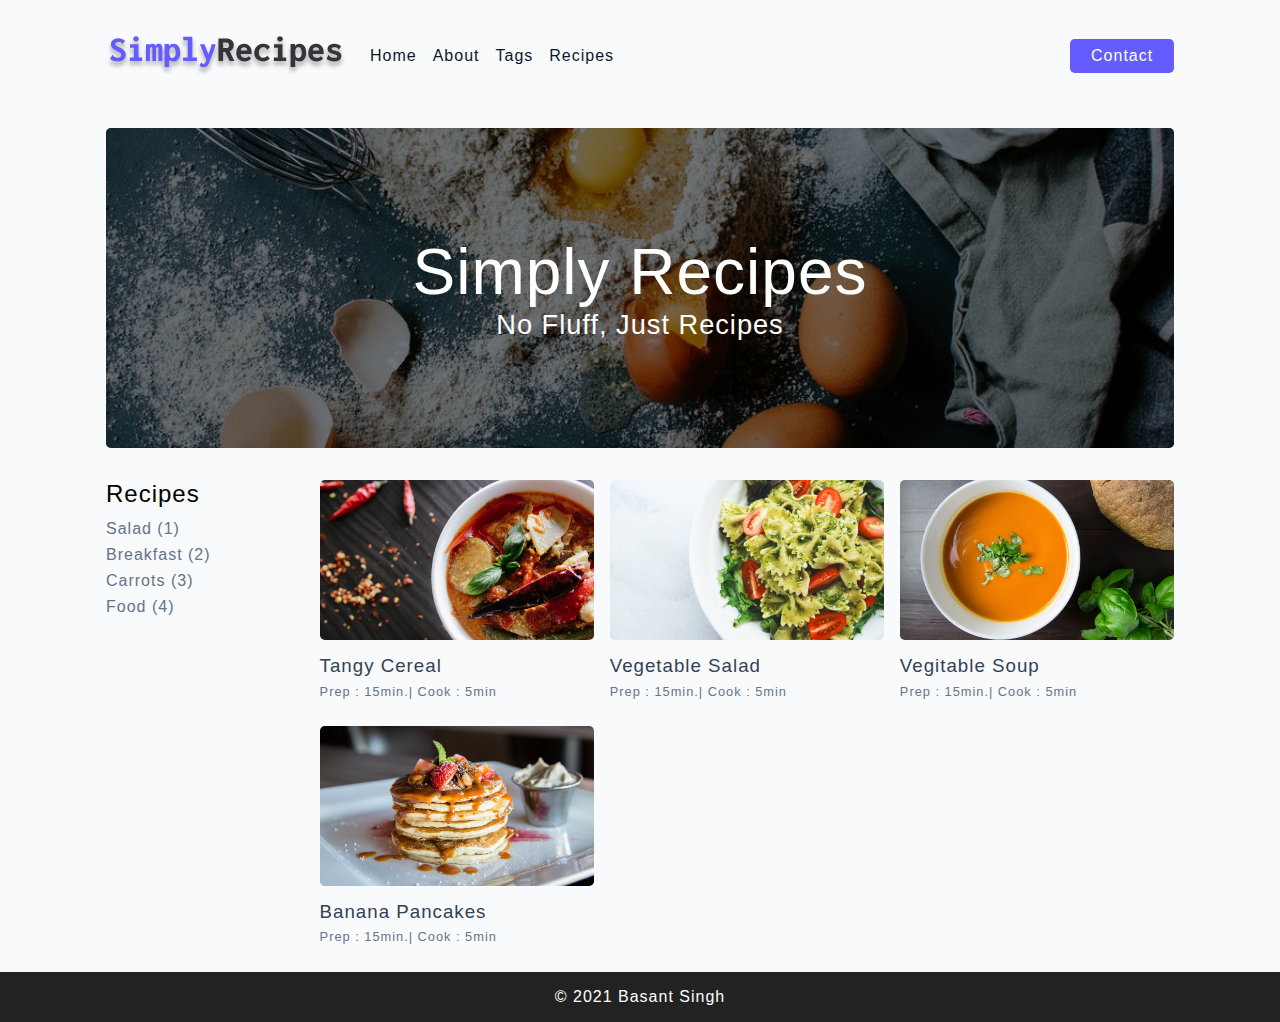
<file: index.html>
<!DOCTYPE html>
<html lang="en">
<head>
    <meta charset="UTF-8">
    <meta http-equiv="X-UA-Compatible" content="IE=edge">
    <meta name="viewport" content="width=device-width, initial-scale=1.0">
    <link rel="icon" href="assets/favicon.ico">
    <link rel="stylesheet" href="style.css">
    <title>Simply Recipes</title>
</head>
<body>
    <!-- main container start -->
    <main class="main-container">
        <!-- header start -->
        <header>
            <nav class="navbar">
                <div class="nav-list">
                    <a href="index.html" id="go"><img src="assets/logo.svg" alt="logo"></a><div class="hamburger"><i class="bi bi-list ham"></i></div>
                    <ul>
                        <li class="nav-list-items"><a href="index.html">Home</a></li>
                        <li class="nav-list-items"><a href="about.html">About</a></li>
                        <li class="nav-list-items"><a href="tags.html">Tags</a></li>
                        <li class="nav-list-items"><a href="recipes.html">Recipes</a></li>
                    </ul>
                </div>
                <a href="contact.html"><button class="nav-button">Contact</button></a>
            </nav>
        </header>
        <!-- header end -->
        <!-- hero start -->
        <div class="hero">
            <h1>Simply Recipes</h1>
            <h2>No Fluff, Just Recipes</h2>
        </div>
        <!-- hero end -->
        <section class="recipes">
            <div class="recipe-list">
                <h3>Recipes</h3>
                <ul>
                    <li class="recipe-list-tag"><a href="tag-template.html">Salad (1)</a></li>
                    <li class="recipe-list-tag"><a href="tag-template.html">Breakfast (2)</a></li>
                    <li class="recipe-list-tag"><a href="tag-template.html">Carrots (3)</a></li>
                    <li class="recipe-list-tag"><a href="tag-template.html">Food (4)</a></li>
                </ul>
            </div>
            <div class="recipe">
                <a href="single-recipe.html">
                    <img src="assets/recipes/recipe-1.jpg" alt="food">
                    <figcaption>
                        <h3 class="title">Tangy Cereal</h3>
                        <p class="time">Prep : 15min.| Cook : 5min</p>
                    </figcaption>
                </a>
                <a href="single-recipe.html">
                    <img src="assets/recipes/recipe-2.jpg" alt="food">
                    <figcaption>
                        <h3 class="title">Vegetable Salad</h3>
                        <p class="time">Prep : 15min.| Cook : 5min</p>
                    </figcaption>
                </a>
                <a href="single-recipe.html">
                    <img src="assets/recipes/recipe-3.jpeg" alt="food">
                    <figcaption>
                        <h3 class="title">Vegitable Soup</h3>
                        <p class="time">Prep : 15min.| Cook : 5min</p>
                    </figcaption>
                </a>
                <a href="single-recipe.html">
                    <img src="assets/recipes/recipe-4.jpeg" alt="food">
                    <figcaption>
                        <h3 class="title">Banana Pancakes</h3>
                        <p class="time">Prep : 15min.| Cook : 5min</p>
                    </figcaption>
                </a>
            </div>
        </section>
    </main>
    <!-- main container end -->
    <!-- footer start -->
    <footer class="footer">
        <p>&copy; 2021 Basant Singh</p>
    </footer>
    <!-- footer end -->
    <script src="app.js"></script>
</body>
</html>
</file>
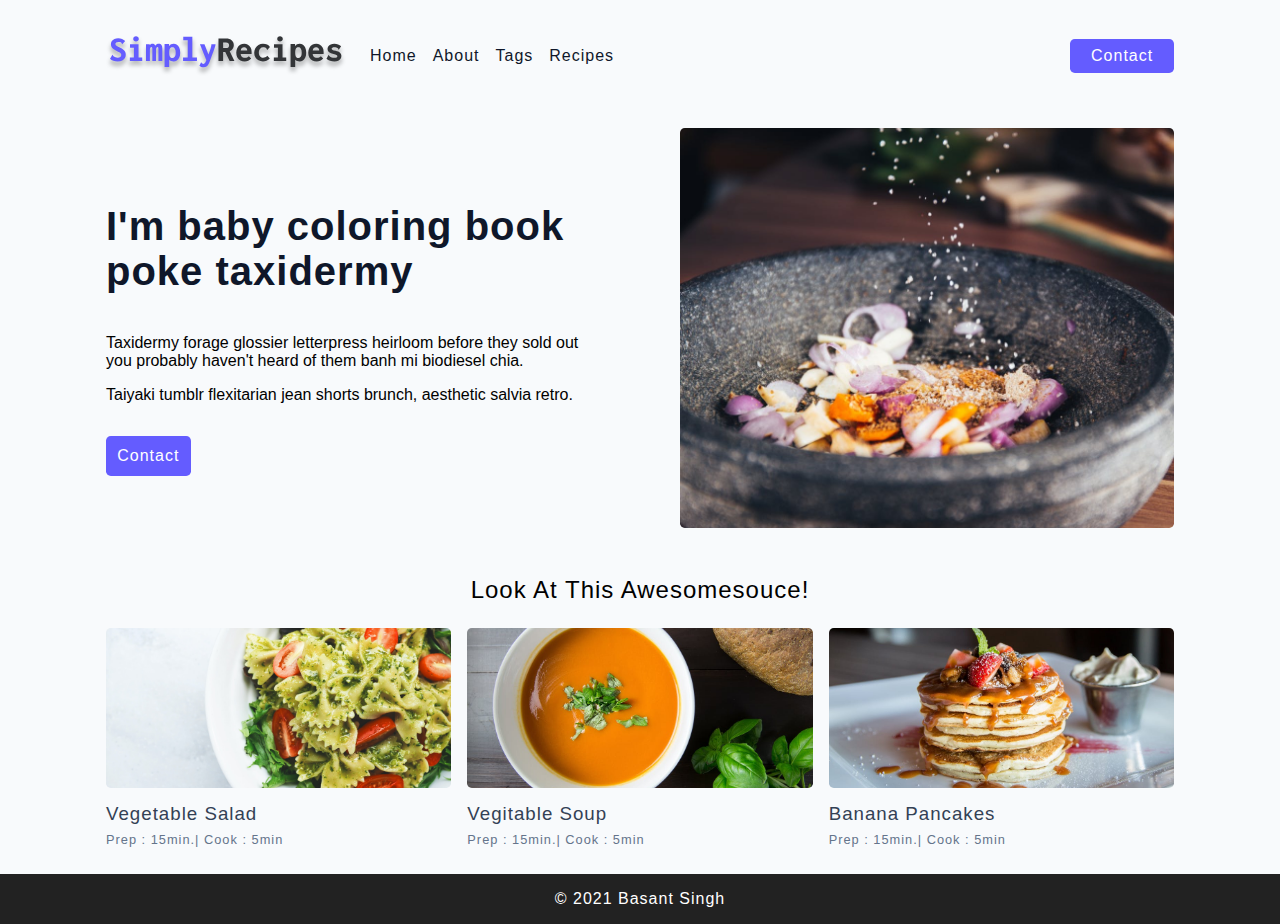
<file: about.html>
<!DOCTYPE html>
<html lang="en">
<head>
    <meta charset="UTF-8">
    <meta http-equiv="X-UA-Compatible" content="IE=edge">
    <meta name="viewport" content="width=device-width, initial-scale=1.0">
    <link rel="stylesheet" href="style.css">
    <link rel="icon" href="assets/favicon.ico">
    <title>About</title>
</head>
<body>
    <main class="main-container">
        <header>
            <nav class="navbar">
                <div class="nav-list">
                    <a href="index.html" id="go"><img src="assets/logo.svg" alt="logo"></a><div class="hamburger"><i class="bi bi-list ham"></i></div>
                    <ul>
                        <li class="nav-list-items"><a href="index.html">Home</a></li>
                        <li class="nav-list-items"><a href="about.html">About</a></li>
                        <li class="nav-list-items"><a href="tags.html">Tags</a></li>
                        <li class="nav-list-items"><a href="recipes.html">Recipes</a></li>
                    </ul>
                </div>
                <a href="contact.html"><button class="nav-button">Contact</button></a>
            </nav>
        </header>
        <div class="about-container">
            <div class="text-container">
                <h1>I'm baby coloring book poke taxidermy</h1>
                <p>Taxidermy forage glossier letterpress heirloom before they sold out you probably haven't heard of them banh mi biodiesel chia.</p>
                <p>Taiyaki tumblr flexitarian jean shorts brunch, aesthetic salvia retro.</p>
                <a href="contact.html"><button class="nav-button">Contact</button></a>
            </div>
            <img src="assets/about.jpeg" alt="">
        </div>
        <h2 class="h-center about-h2">Look At This Awesomesouce!</h2>
        <div class="recipe">
            
            <a href="single-recipe.html">
                <img src="assets/recipes/recipe-2.jpg" alt="food">
                <figcaption>
                    <h3 class="title">Vegetable Salad</h3>
                    <p class="time">Prep : 15min.| Cook : 5min</p>
                </figcaption>
            </a>
            <a href="single-recipe.html">
                <img src="assets/recipes/recipe-3.jpeg" alt="food">
                <figcaption>
                    <h3 class="title">Vegitable Soup</h3>
                    <p class="time">Prep : 15min.| Cook : 5min</p>
                </figcaption>
            </a>
            <a href="single-recipe.html">
                <img src="assets/recipes/recipe-4.jpeg" alt="food">
                <figcaption>
                    <h3 class="title">Banana Pancakes</h3>
                    <p class="time">Prep : 15min.| Cook : 5min</p>
                </figcaption>
            </a>
        </div>
    </main>
    <footer class="footer">
        <p>&copy; 2021 Basant Singh</p>
    </footer>
    <script src="app.js"></script>
</body>
</html>
</file>
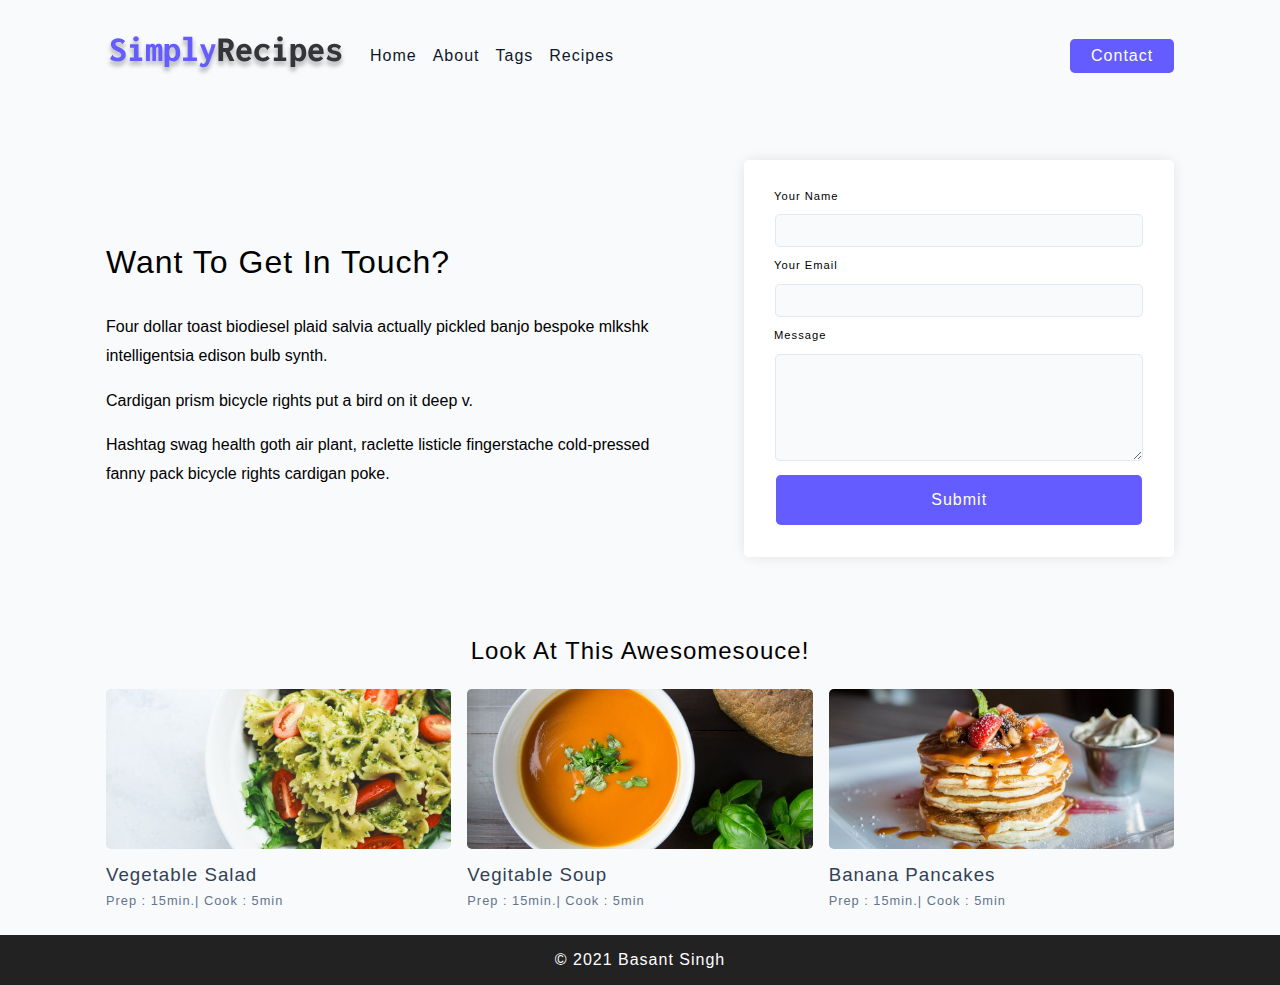
<file: contact.html>
<!DOCTYPE html>
<html lang="en">
<head>
    <meta charset="UTF-8">
    <meta http-equiv="X-UA-Compatible" content="IE=edge">
    <meta name="viewport" content="width=device-width, initial-scale=1.0">
    <link rel="icon" href="assets/favicon.ico">
    <link rel="stylesheet" href="style.css">
    <style>
        .text-container p{
            line-height: 1.8;
        }
        .text-container h2{
            font-size: 2em;
        }
    </style>
    <title>Contact</title>
</head>
<body>
    <main class="main-container">
        <header>
            <nav class="navbar">
                <div class="nav-list">
                    <a href="index.html" id="go"><img src="assets/logo.svg" alt="logo"></a><div class="hamburger"><i class="bi bi-list ham"></i></div>
                    <ul>
                        <li class="nav-list-items"><a href="index.html">Home</a></li>
                        <li class="nav-list-items"><a href="about.html">About</a></li>
                        <li class="nav-list-items"><a href="tags.html">Tags</a></li>
                        <li class="nav-list-items"><a href="recipes.html">Recipes</a></li>
                    </ul>
                </div>
                <a href="contact.html"><button class="nav-button">Contact</button></a>
            </nav>
        </header>
        <div class="contact-container">
            <div class="text-container">
                <h2>Want To Get In Touch?</h2>
                <p>Four dollar toast biodiesel plaid salvia actually pickled banjo bespoke mlkshk intelligentsia edison bulb synth.</p>
                <p>Cardigan prism bicycle rights put a bird on it deep v.</p>
                <p>Hashtag swag health goth air plant, raclette listicle fingerstache cold-pressed fanny pack bicycle rights cardigan poke.</p>
            </div>
            <form action="#">
                <label for="name">Your Name</label>
                <input type="text" id="name">

                <label for="mail">Your Email</label>
                <input type="text" id="name">

                <label for="message">Message</label>
                <textarea name="" id="message" cols="30" rows="7"></textarea>

                <button type="submit" class="nav-button">Submit</button>
            </form>
        </div>
        <h2 class="h-center about-h2">Look At This Awesomesouce!</h2>
        <div class="recipe">
            
            <a href="single-recipe.html">
                <img src="assets/recipes/recipe-2.jpg" alt="food">
                <figcaption>
                    <h3 class="title">Vegetable Salad</h3>
                    <p class="time">Prep : 15min.| Cook : 5min</p>
                </figcaption>
            </a>
            <a href="single-recipe.html">
                <img src="assets/recipes/recipe-3.jpeg" alt="food">
                <figcaption>
                    <h3 class="title">Vegitable Soup</h3>
                    <p class="time">Prep : 15min.| Cook : 5min</p>
                </figcaption>
            </a>
            <a href="single-recipe.html">
                <img src="assets/recipes/recipe-4.jpeg" alt="food">
                <figcaption>
                    <h3 class="title">Banana Pancakes</h3>
                    <p class="time">Prep : 15min.| Cook : 5min</p>
                </figcaption>
            </a>
        </div>
    </main>
    <footer class="footer">
        <p>&copy; 2021 Basant Singh</p>
    </footer>
    <script src="app.js"></script>
</body>
</html>
</file>
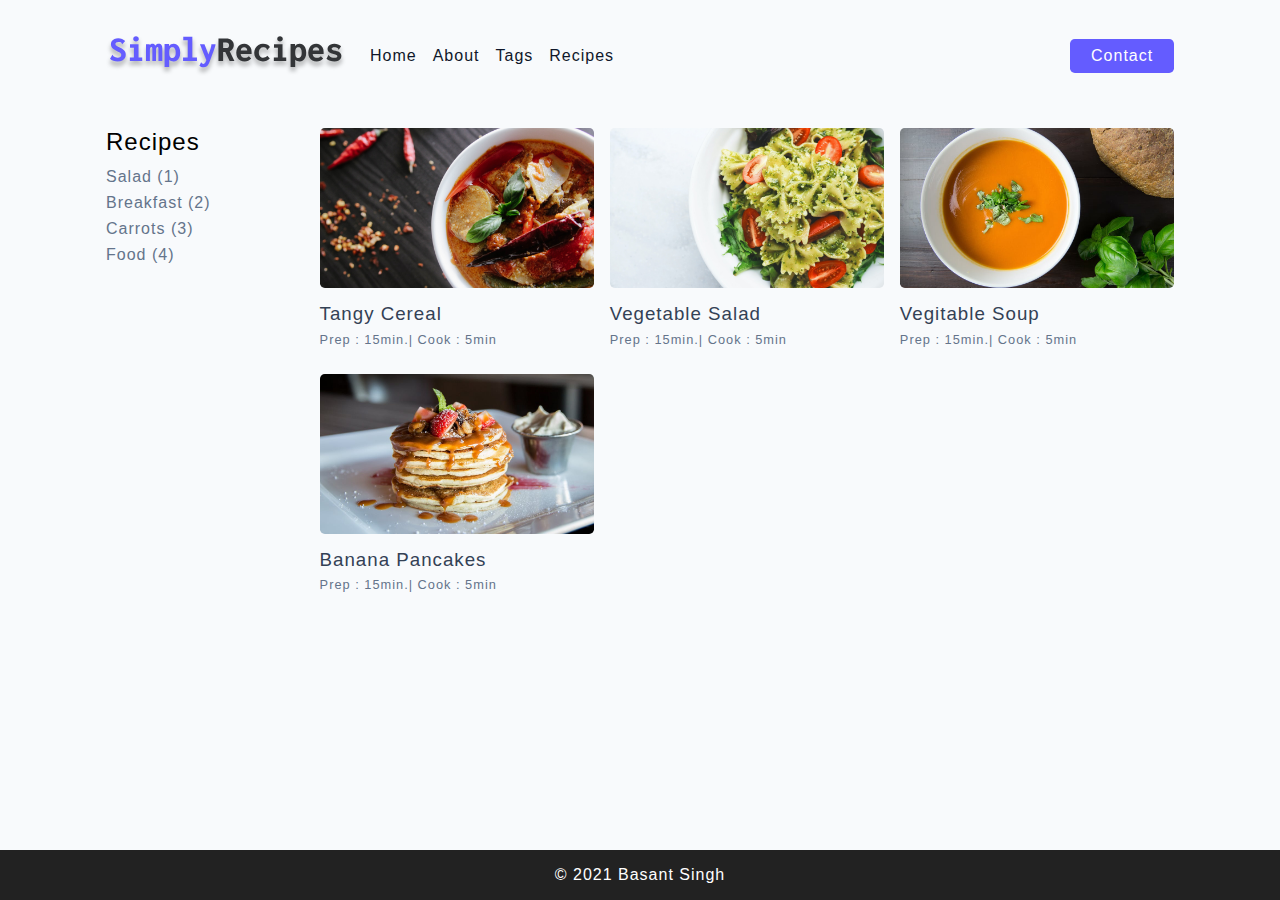
<file: recipes.html>
<!DOCTYPE html>
<html lang="en">
<head>
    <meta charset="UTF-8">
    <meta http-equiv="X-UA-Compatible" content="IE=edge">
    <meta name="viewport" content="width=device-width, initial-scale=1.0">
    <link rel="stylesheet" href="style.css">
    <link rel="icon" href="assets/favicon.ico">
    <style>
        .recipes{
            margin-top: 3em;
        }
        .footer{
            position: fixed;
            bottom: 0;
            width: 100%;
        }
        @media(max-width: 992px){
            .recipe-list{
                display: none;
            }
        }
    </style>
    <title>Recipes</title>
</head>
<body>
    <main class="main-container">
        <header>
            <nav class="navbar">
                <div class="nav-list">
                    <a href="index.html" id="go"><img src="assets/logo.svg" alt="logo"></a><div class="hamburger"><i class="bi bi-list ham"></i></div>
                    <ul>
                        <li class="nav-list-items"><a href="index.html">Home</a></li>
                        <li class="nav-list-items"><a href="about.html">About</a></li>
                        <li class="nav-list-items"><a href="tags.html">Tags</a></li>
                        <li class="nav-list-items"><a href="recipes.html">Recipes</a></li>
                    </ul>
                </div>
                <a href="contact.html"><button class="nav-button">Contact</button></a>
            </nav>
        </header>
        <section class="recipes">
            <div class="recipe-list">
                <h3>Recipes</h3>
                <ul>
                    <li class="recipe-list-tag"><a href="tag-template.html">Salad (1)</a></li>
                    <li class="recipe-list-tag"><a href="tag-template.html">Breakfast (2)</a></li>
                    <li class="recipe-list-tag"><a href="tag-template.html">Carrots (3)</a></li>
                    <li class="recipe-list-tag"><a href="tag-template.html">Food (4)</a></li>
                </ul>
            </div>
            <div class="recipe">
                <a href="single-recipe.html">
                    <img src="assets/recipes/recipe-1.jpg" alt="food">
                    <figcaption>
                        <h3 class="title">Tangy Cereal</h3>
                        <p class="time">Prep : 15min.| Cook : 5min</p>
                    </figcaption>
                </a>
                <a href="single-recipe.html">
                    <img src="assets/recipes/recipe-2.jpg" alt="food">
                    <figcaption>
                        <h3 class="title">Vegetable Salad</h3>
                        <p class="time">Prep : 15min.| Cook : 5min</p>
                    </figcaption>
                </a>
                <a href="single-recipe.html">
                    <img src="assets/recipes/recipe-3.jpeg" alt="food">
                    <figcaption>
                        <h3 class="title">Vegitable Soup</h3>
                        <p class="time">Prep : 15min.| Cook : 5min</p>
                    </figcaption>
                </a>
                <a href="single-recipe.html">
                    <img src="assets/recipes/recipe-4.jpeg" alt="food">
                    <figcaption>
                        <h3 class="title">Banana Pancakes</h3>
                        <p class="time">Prep : 15min.| Cook : 5min</p>
                    </figcaption>
                </a>
            </div>
        </section>

    </main>
    <footer class="footer">
        <p>&copy; 2021 Basant Singh</p>
    </footer>
    <script src="app.js"></script>
</body>
</html>
</file>
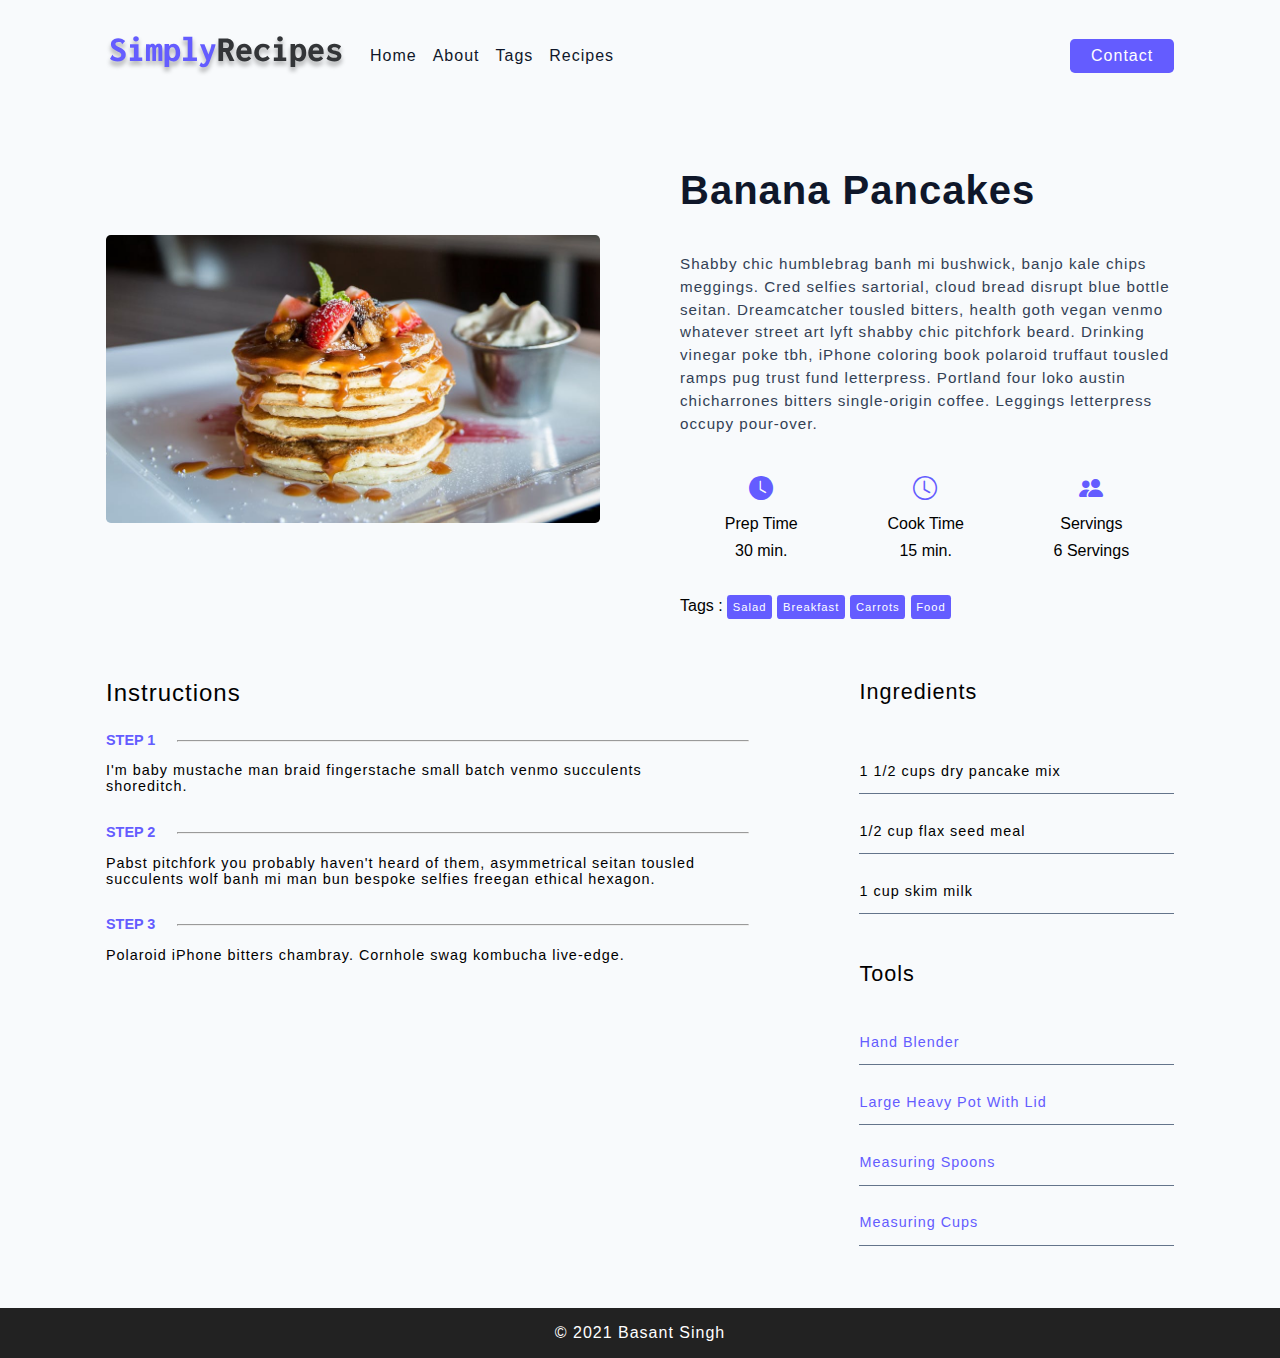
<file: single-recipe.html>
<!DOCTYPE html>
<html lang="en">
<head>
    <meta charset="UTF-8">
    <meta http-equiv="X-UA-Compatible" content="IE=edge">
    <meta name="viewport" content="width=device-width, initial-scale=1.0">
    <link rel="stylesheet" href="style.css">
    <link rel="icon" href="assets/favicon.ico">
    <title>Single Recipe</title>
</head>
<body>
    <main class="main-container">
        <header>
            <nav class="navbar">
                <div class="nav-list">
                    <a href="index.html" id="go"><img src="assets/logo.svg" alt="logo"></a><div class="hamburger"><i class="bi bi-list ham"></i></div>
                    <ul>
                        <li class="nav-list-items"><a href="index.html">Home</a></li>
                        <li class="nav-list-items"><a href="about.html">About</a></li>
                        <li class="nav-list-items"><a href="tags.html">Tags</a></li>
                        <li class="nav-list-items"><a href="recipes.html">Recipes</a></li>
                    </ul>
                </div>
                <a href="contact.html"><button class="nav-button">Contact</button></a>
            </nav>
        </header>
        <div class="about-container">
            <img src="assets/recipes/recipe-4.jpeg" class="single-img" alt="">
            <div class="text-container">
                <h1>Banana Pancakes</h1>
                <p class="light-text">Shabby chic humblebrag banh mi bushwick, banjo kale chips meggings. Cred selfies sartorial, cloud bread disrupt blue bottle seitan. Dreamcatcher tousled bitters, health goth vegan venmo whatever street art lyft shabby chic pitchfork beard. Drinking vinegar poke tbh, iPhone coloring book polaroid truffaut tousled ramps pug trust fund letterpress. Portland four loko austin chicharrones bitters single-origin coffee. Leggings letterpress occupy pour-over.</p>
                <div class="icons">
                    <div class="ico">
                        <i class="bi bi-clock-fill"></i>
                        <p>Prep Time</p>
                        <p>30 min.</p>
                    </div>
                    <div class="ico">
                        <i class="bi bi-clock"></i>
                        <p>Cook Time</p>
                        <p>15 min.</p>
                    </div>
                    <div class="ico">
                        <i class="bi bi-people-fill"></i>
                        <p>Servings</p>
                        <p>6 Servings</p>

                    </div>
                </div>
                <div class="single-tags">
                    <p>Tags : </p>
                    <a href="tag-template.html">Salad</a>
                    <a href="tag-template.html">Breakfast</a>
                    <a href="tag-template.html">Carrots</a>
                    <a href="tag-template.html">Food</a>
                </div>
            </div>
            
        </div>
        <div class="single-container">
            <div class="instructions">
                <h2>Instructions</h2>
                <h3>STEP 1</h3><hr>
                <p>I'm baby mustache man braid fingerstache small batch venmo succulents shoreditch.</p>
                <h3>STEP 2</h3><hr>
                <p>Pabst pitchfork you probably haven't heard of them, asymmetrical seitan tousled succulents wolf banh mi man bun bespoke selfies freegan ethical hexagon.</p>
                <h3>STEP 3</h3><hr>
                <p>Polaroid iPhone bitters chambray. Cornhole swag kombucha live-edge.</p>
            </div>
            <div class="combo">
            <div class="ingredients">
                <h2>Ingredients</h2>
                <ul>
                    <li>1 1/2 cups dry pancake mix</li>
                    <li>1/2 cup flax seed meal</li>
                    <li>1 cup skim milk</li>
                </ul>
            </div>
            <div class="tools">
                <h2>Tools</h2>
                <ul>
                    <li>Hand Blender</li>
                    <li>Large Heavy Pot With Lid</li>
                    <li>Measuring Spoons</li>
                    <li>Measuring Cups</li>
                </ul>
            </div>
        </div>
        </div>
    </main>
    <footer class="footer">
        <p>&copy; 2021 Basant Singh</p>
    </footer>
    <script src="app.js"></script>
</body>
</html>
</file>
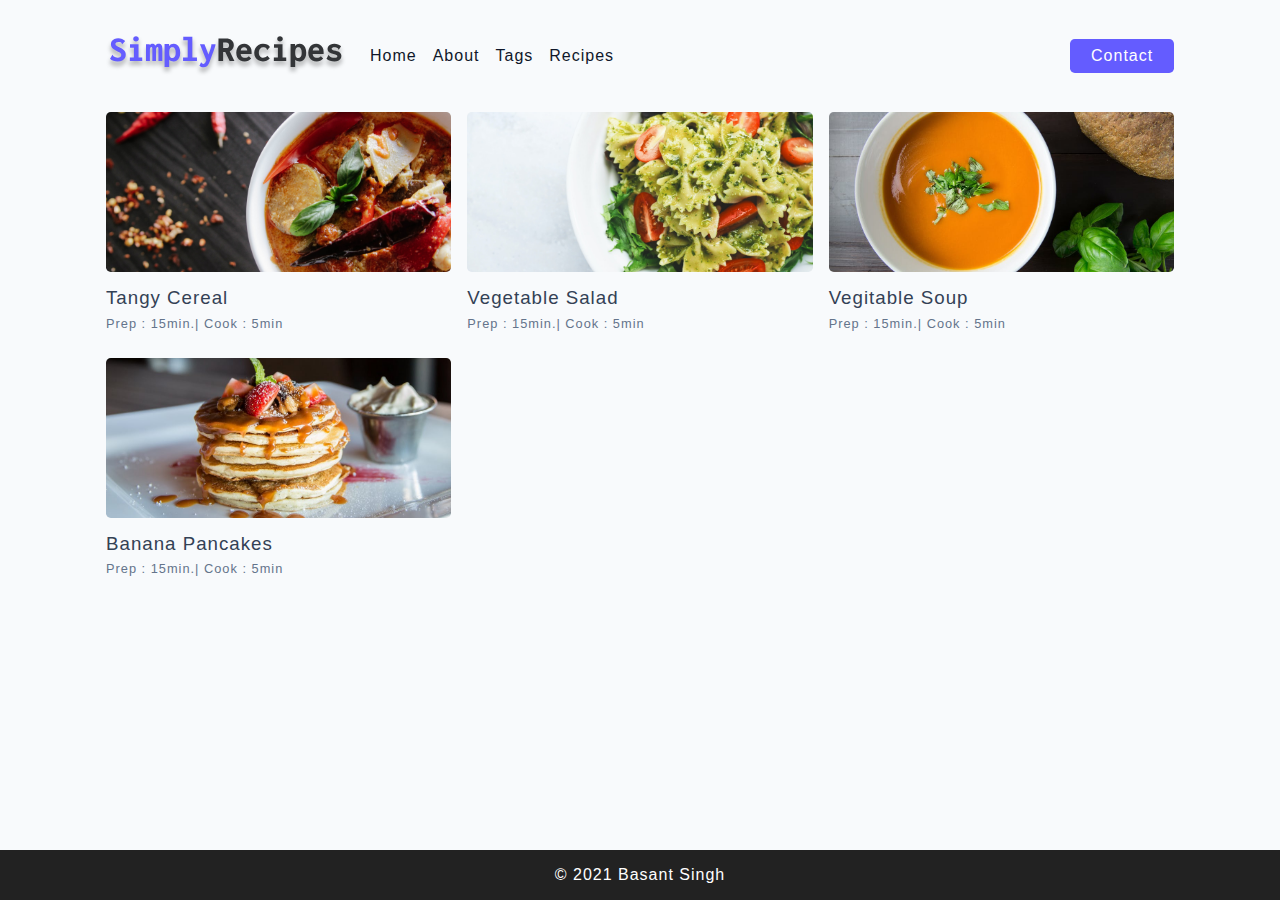
<file: tag-template.html>
<!DOCTYPE html>
<html lang="en">
<head>
    <meta charset="UTF-8">
    <meta http-equiv="X-UA-Compatible" content="IE=edge">
    <meta name="viewport" content="width=device-width, initial-scale=1.0">
    <link rel="stylesheet" href="style.css">
    <link rel="icon" href="assets/favicon.ico">
    <style>
        .recipes{
            margin-top: 3em;
        }
        .footer{
            position: fixed;
            bottom: 0;
            width: 100%;
        }
    </style>
    <title>Tag template</title>
</head>
<body>
    <main class="main-container">
        <header>
            <nav class="navbar">
                <div class="nav-list">
                    <a href="index.html" id="go"><img src="assets/logo.svg" alt="logo"></a><div class="hamburger"><i class="bi bi-list ham"></i></div>
                    <ul>
                        <li class="nav-list-items"><a href="index.html">Home</a></li>
                        <li class="nav-list-items"><a href="about.html">About</a></li>
                        <li class="nav-list-items"><a href="tags.html">Tags</a></li>
                        <li class="nav-list-items"><a href="recipes.html">Recipes</a></li>
                    </ul>
                </div>
                <a href="contact.html"><button class="nav-button">Contact</button></a>
            </nav>
        </header>
            <div class="recipe">
                <a href="single-recipe.html">
                    <img src="assets/recipes/recipe-1.jpg" alt="food">
                    <figcaption>
                        <h3 class="title">Tangy Cereal</h3>
                        <p class="time">Prep : 15min.| Cook : 5min</p>
                    </figcaption>
                </a>
                <a href="single-recipe.html">
                    <img src="assets/recipes/recipe-2.jpg" alt="food">
                    <figcaption>
                        <h3 class="title">Vegetable Salad</h3>
                        <p class="time">Prep : 15min.| Cook : 5min</p>
                    </figcaption>
                </a>
                <a href="single-recipe.html">
                    <img src="assets/recipes/recipe-3.jpeg" alt="food">
                    <figcaption>
                        <h3 class="title">Vegitable Soup</h3>
                        <p class="time">Prep : 15min.| Cook : 5min</p>
                    </figcaption>
                </a>
                <a href="single-recipe.html">
                    <img src="assets/recipes/recipe-4.jpeg" alt="food">
                    <figcaption>
                        <h3 class="title">Banana Pancakes</h3>
                        <p class="time">Prep : 15min.| Cook : 5min</p>
                    </figcaption>
                </a>
            </div>

    </main>
    <footer class="footer">
        <p>&copy; 2021 Basant Singh</p>
    </footer>
    <script src="app.js"></script>
</body>
</html>
</file>
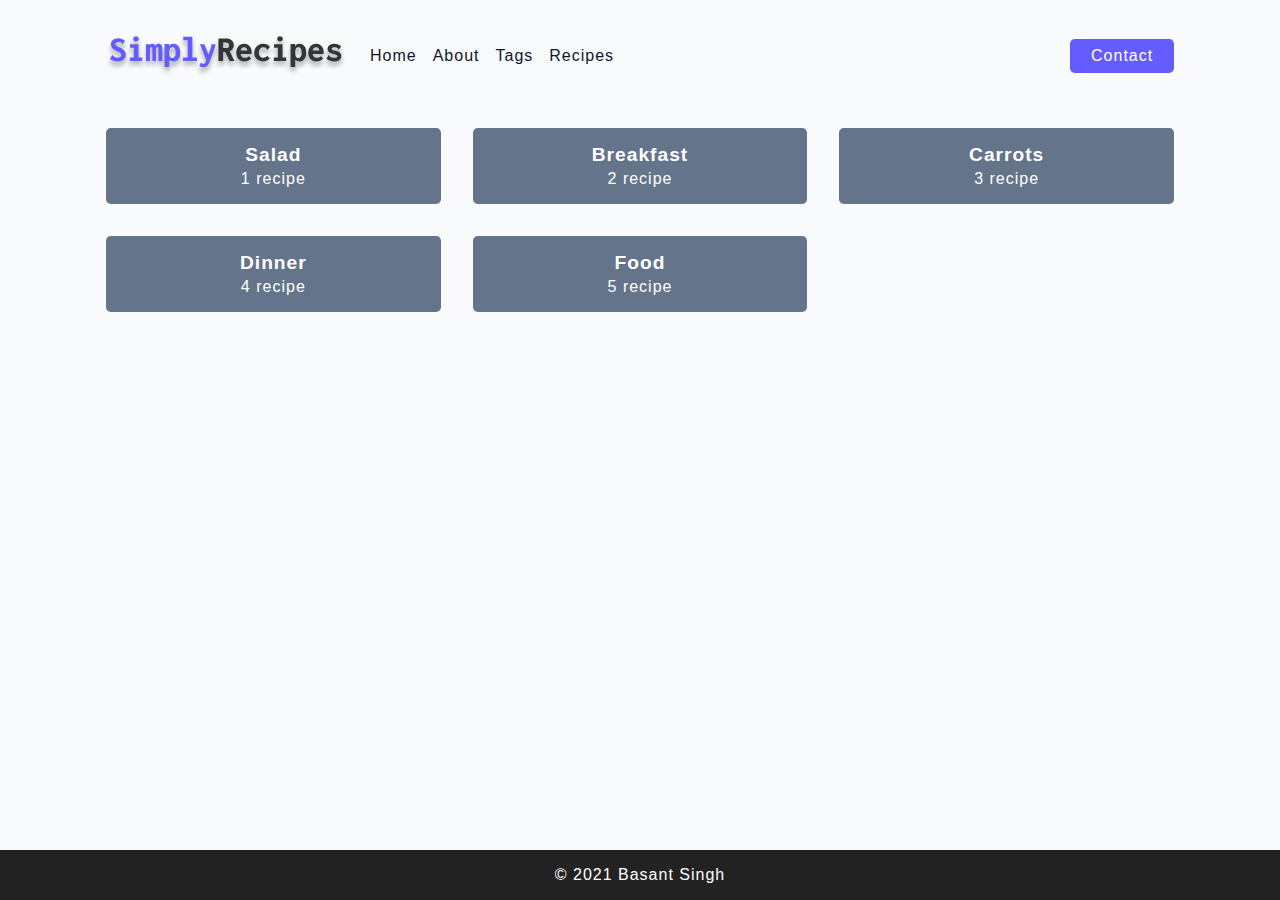
<file: tags.html>
<!DOCTYPE html>
<html lang="en">
<head>
    <meta charset="UTF-8">
    <meta http-equiv="X-UA-Compatible" content="IE=edge">
    <meta name="viewport" content="width=device-width, initial-scale=1.0">
    <link rel="stylesheet" href="style.css">
    <link rel="icon" href="assets/favicon.ico">
    <style>
        .footer{
            position: fixed;
            bottom: 0;
            width: 100%;
        }
        
    </style>
    <title>Tags</title>
</head>
<body>
    <main class="main-container">
        <header>
            <nav class="navbar">
                <div class="nav-list">
                    <a href="index.html" id="go"><img src="assets/logo.svg" alt="logo"></a><div class="hamburger"><i class="bi bi-list ham"></i></div>
                    <ul>
                        <li class="nav-list-items"><a href="index.html">Home</a></li>
                        <li class="nav-list-items"><a href="about.html">About</a></li>
                        <li class="nav-list-items"><a href="tags.html">Tags</a></li>
                        <li class="nav-list-items"><a href="recipes.html">Recipes</a></li>
                    </ul>
                </div>
                <a href="contact.html"><button class="nav-button">Contact</button></a>
            </nav>
        </header>
        <section class="tag-container">
            <a class="tags" href="tag-template.html">
                <h2>Salad</h2>
                <p>1 recipe</p>
            </a>
            <a class="tags" href="tag-template.html">
                <h2>Breakfast</h2>
                <p>2 recipe</p>
            </a>
            <a class="tags" href="tag-template.html">
                <h2>Carrots</h2>
                <p>3 recipe</p>
            </a>
            <a class="tags" href="tag-template.html">
                <h2>Dinner</h2>
                <p>4 recipe</p>
            </a>
            <a class="tags" href="tag-template.html">
                <h2>Food</h2>
                <p>5 recipe</p>
            </a>
        </section>
    </main>
    <footer class="footer">
        <p>&copy; 2021 Basant Singh</p>
    </footer>
    <script src="app.js"></script>
</body>
</html>
</file>
<file: style.css>
@import url("https://cdn.jsdelivr.net/npm/bootstrap-icons@1.6.0/font/bootstrap-icons.css");

*{
    padding: 0;
    margin: 0;
    box-sizing: border-box;
    letter-spacing: 1px;

}
html{

    font-family: var(--font-body);

}
body{
    background: #f8fafc;
}
:root{
    --font-heading : 'Roboto', sans-serif;
    --font-body: 'Nunito', sans-serif;
    --grey-color: #0f172a;
    --light-grey:#334155;
    --blue-color: #645cff;
}
button{
    cursor: pointer;
}
ul{
 list-style: none;
}
a{
    text-decoration: none;
}
header{
    margin : 2rem 0 ;
}
.main-container{
    max-width: 1100px;
    margin: 0 auto;
    padding: 0 1em;
}
.navbar{
    display: flex;
    justify-content: space-between;
    align-items: center;
}
.nav-list, .nav-list ul{
    display: flex;
    align-items: center;
}
.nav-list a{
    color: var(--grey-color);
    /* letter-spacing: 1px; */
}

.nav-list ul{
    margin-left: 1rem ;
}
.nav-list li{
    margin: 0 0.5em;   
}
.nav-button{
    color: white;
    background-color: var(--blue-color) ;
    border: none;
    font-size: 1em;
    padding: 0.5em 1.3em;
    border-radius: .3em;
}
.hero::before{
    position: absolute;
    top: 0;
    bottom: 0;
    width: 100%;
    height: 100%;
    content: '';
    border-radius: inherit;
    background: black;
    opacity: 0.4;
    z-index: -1;
}
.hero{
    width: 100%;
    height: 20rem;
    display: flex;
    justify-content: center;
    align-items: center;
    position: relative;
    flex-direction: column;
    background: url(assets/main.jpeg) no-repeat center/cover;
    border-radius: 0.3em;
    color: white;
    z-index: -1;
    margin-top: 3em ;
}
.hero h1{
    font-size: 4em;
    text-align: center;
}
h1,h2,h3{
    font-weight: normal;
    font-family: var(--font-heading);
}
.hero h2{
    font-size: 1.7em;
}

.recipes{
    margin-top: 2em;
    display: grid;
    grid-template-columns: 1fr 4fr;
}
.recipe{
    display: grid;
    grid-template-columns: repeat(3,1fr);
    gap: 1em;
}
.recipe a{
    color: var(--light-grey);
}
.recipe img{
    width: 100%;
    height: 10rem;
    border-radius: .3em;
}
figcaption{
    margin: 0.7rem 0;
}
figcaption p{
    font-size: 0.8em;
    margin-top: 0.5em ;
    font-weight: lighter;
    color: #64748b;
}
.recipe-list h3{
    margin-bottom: 0.5em;
    font-size: 1.5em;
}
.recipe-list-tag a{
    color: #64748b;
    display: block;
    font-weight: lighter;
    margin: 0.5em 0;
}
.footer{
    text-align: center;
    background: #222;
    color: white;
    padding: 1em;
    margin-top: 1em;
    /* position: fixed;
    bottom: 0;
    width: 100%; */
}
a,button{
    transition: color 0.3s;
}
a:hover{
    color: var(--blue-color);
}
button:hover{
    background-color: #3c3799;
}
.about-container{
    margin: 3em 0 ;
    display: grid;
    gap: 5em;
    align-items: center;
    grid-template-columns: 1fr 1fr;
}
.about-container img{
    width: 100%;
    height: 25rem;
    border-radius: 0.3rem;
}
img{
    
    object-fit: cover;
}
.about-container h1{
    color: var(--grey-color);
    font-weight: bolder;
    font-size: 2.5em;
}
.text-container *{
    margin: 1em 0;
}
.text-container p{
    letter-spacing: initial;
}
.text-container button{
    padding:  0.7em;
}
.h-center{
    text-align: center;
}
.about-h2{
    margin: 1em 0;
}
.tag-container{
    margin-top: 3rem;
    display: grid;
    grid-template-columns: repeat(3, 1fr);
    gap: 2rem;
    
    
}
.tags{
    background: #64748b;
    border-radius: 0.3em;
    color: white;
    text-align: center;
    padding: 1em;
}
.tags h2{
    font-weight: bold;
    font-size: 1.2em;
    margin-bottom: 0.2em ;
}
.tags:hover{
    background: var(--blue-color);

}
.tag-container a{
    transition: background 0.3s;
    cursor: pointer;
}
.tag-container a:hover{
    color: white;
}
form{
    display: flex;
    justify-content: center;
    flex-direction: column;
    /* align-items: center ; */
    width: 100%;
    border: none;
    margin: 2em 0 ;
    border-radius: 0.3em;
    padding: 1.5em;
    box-shadow: 0px 0px 15px -4px #cfcfcf;
    background: white;
}

form *{
    margin: 0.5em;
}
input {
    height: 2.5em;
}
input, textarea{
    border: 1px solid #e2e8f0;
    background: #f8fafc;
    border-radius: 0.3rem;
}
form button.nav-button{
    padding-top: 1em;
    padding-bottom: 1em;
}

.contact-container{
    margin: 3em 0 ;
    display: grid;
    gap: 5em;
    align-items: center;
    grid-template-columns: 1.3fr 1fr;
}
label{
    font-size: 0.7em;
}

.icons{
    display: flex;
    justify-content: space-around;
}
.ico{
    display: flex;
    flex-direction: column;
    align-items: center;
}
.ico i{
    font-size: 1.5em;
    color: var(--blue-color);
}
.ico *{
    margin: 0.3em;
}
img.single-img{
    height: 18em ;
}
p.light-text{
    font-weight: 100;
    color: var(--light-grey);
    line-height: 1.5;
    font-size: 0.95em;
    letter-spacing: 1px;
}
.single-tags p{
    display: inline;
}
.single-tags a{
    padding: 0.5em;
    font-size: 0.7em;
    background: var(--blue-color);
    color: white;
    border-radius: 0.3em;
}
.single-container{
    display: flex;
    justify-content: space-between;
    gap: 5em;
    margin-bottom: 3em;
}
.instructions h3{
    display: inline-block;
    margin-right: 1.5em;
    color: var(--blue-color);
    font-weight: 800;
    font-size: 0.9em;
    margin-bottom: 1em;
    letter-spacing: 0;
}
.instructions h2{
    margin-bottom: 1em;
}
.instructions hr{
    vertical-align: middle;
    display: inline-block;
    width: 85%;

}
.instructions p{
    margin-bottom: 1em;
    max-width: 90%;
    font-size: 0.9em;
    padding-bottom: 1em ;
}
.combo{
    display: flex;
    width: 50%;
    flex-direction: column;
    font-size: 0.9em;
}
.ingredients h2{
    margin-bottom: 2em;
}
.tools h2{
    margin: 1.5em 0;
}
.combo li{
    margin-bottom: 1em;
    padding-bottom: 1em;
    border-bottom: 1px solid #64748b;
    padding: 1em 0;
}
.tools li{
    color: var(--blue-color);
}
@media(min-width: 993px){
    .hamburger{
        display: none;
    }
}

@media (max-width : 992px){
    .navbar,.nav-list ul, .nav-list{
        flex-direction: column;
        width: 100%;
        align-items: center;
    }
    .nav-list ul{
        margin: 1em 0;
        text-align: center;
        display: none;
        

    }
    .nav-list a{
        display: block;
    }
    .nav-button{
        display: none;
    }
    #go{
        align-self: flex-start;
        /* width: 100%; */
        /* position: relative; */
    }
    
    
    .hamburger{
        background: #64748b;
        border-radius: 0.3em;
        position: absolute;
        right: 2%;
        cursor: pointer;
    }
    .ham{
        color: white;
        font-size: 2em;
        font-weight: bolder;
        overflow: hidden;
        padding: 0.3em;
        
    }
    .nav-list li{
        width: 100%;
        padding: 1em;
        font-size: 1.3em;
        border-bottom: 1px solid #64748b;
    }
    .nav-list li:first-child{
        border-top: 1px solid #64748b;
    }

    .responsive{
        display: flex !important;
    }

    .recipes{
        grid-template-columns: 1fr;
    }
    .recipe-list{
        margin: 3em 0;
        order: 1;
    }
    .recipe-list ul {
        margin-top: 3em;
        display: flex;
        justify-content: space-around;
        flex-wrap: wrap;
        
    }
    .recipe{
        grid-template-columns: 1fr 1fr;
    }

    .about-container{
        display: block;
    }
    .single-container{
        display: block;
    }
    .combo{
        width: 100%;
    }
    .instructions hr{
        width: 80%;
    }
    .text-container{
        margin-bottom: 3em;
    }
    .tag-container{
        grid-template-columns: 1fr 1fr;
    }
    .contact-container{
        display: block;
        padding: 0 2em;
    }

}



@media (max-width: 576px){
    .tag-container{
        grid-template-columns: 1fr;
    }
    .recipe{
        grid-template-columns: 1fr;
    }
    .recipe img{
        height: 15em;
    }
   .hero h1{
        font-size: 3em;
    }
}
</file>
